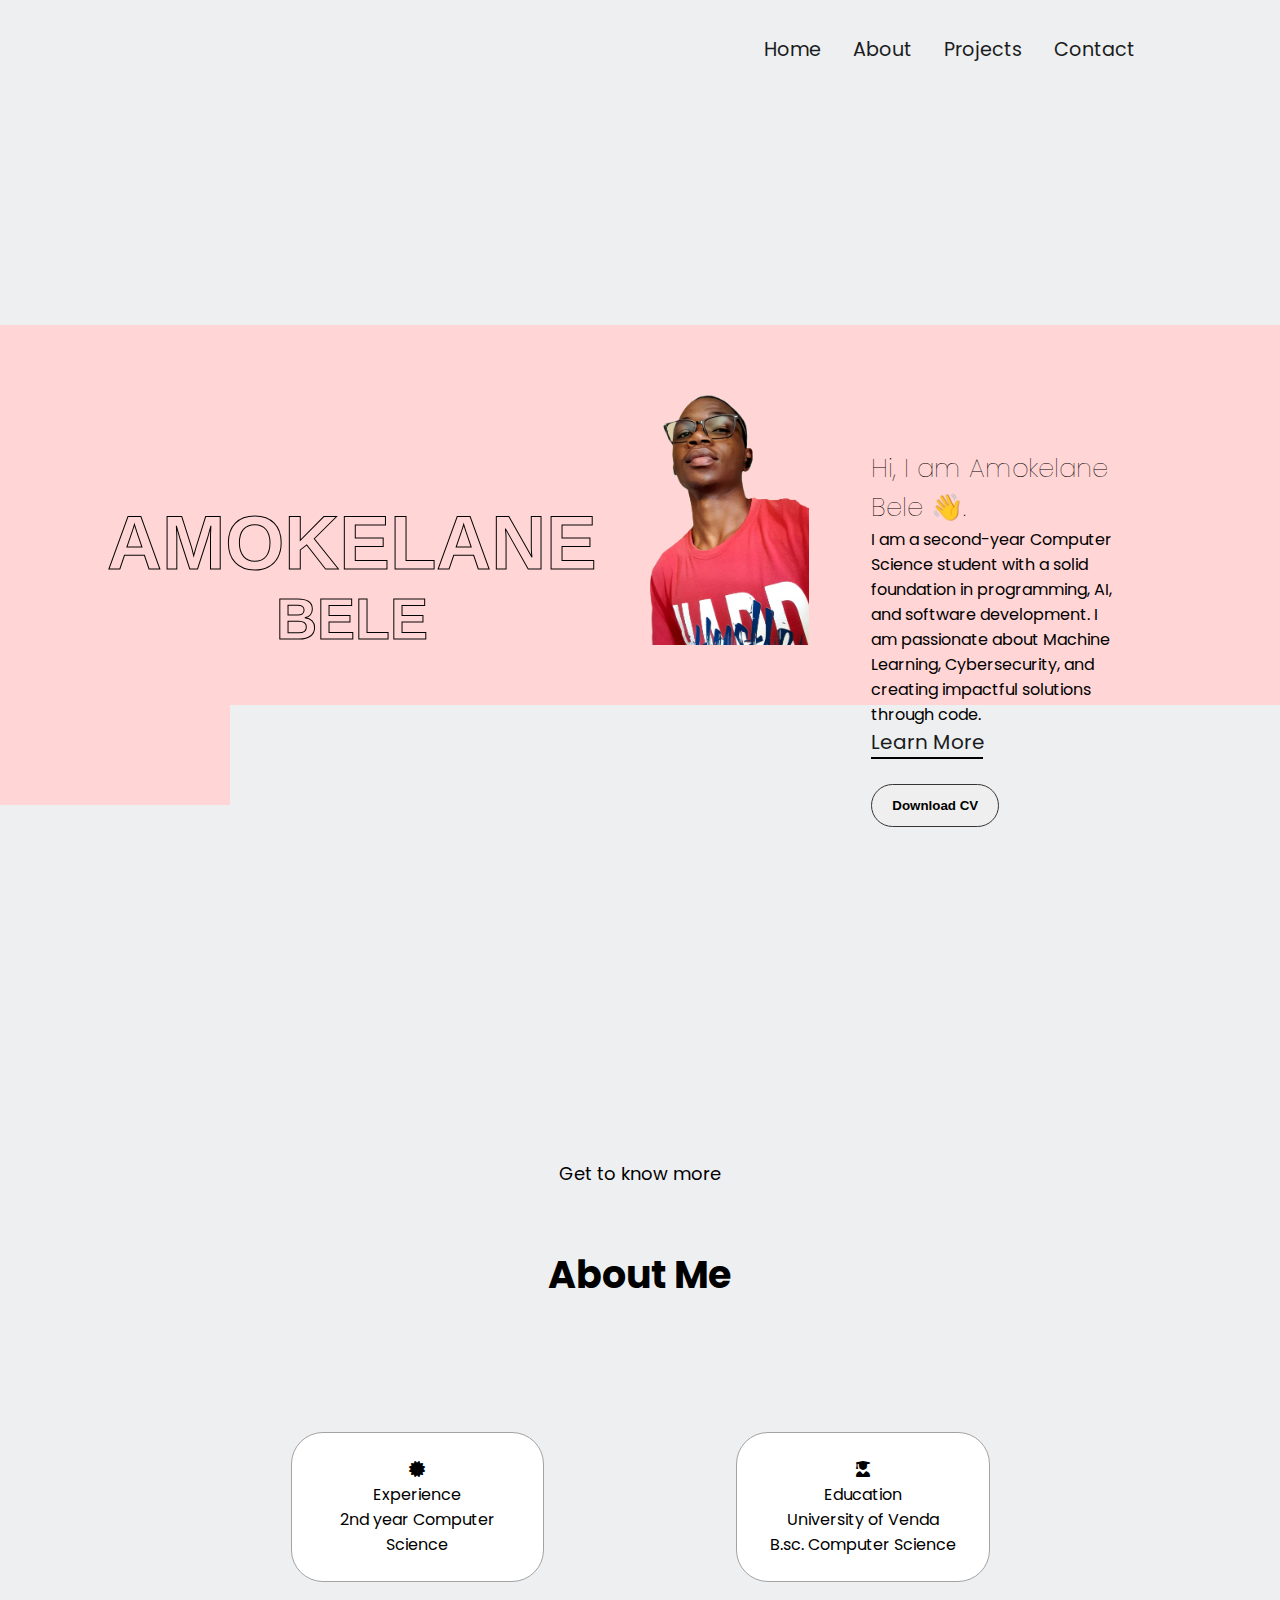
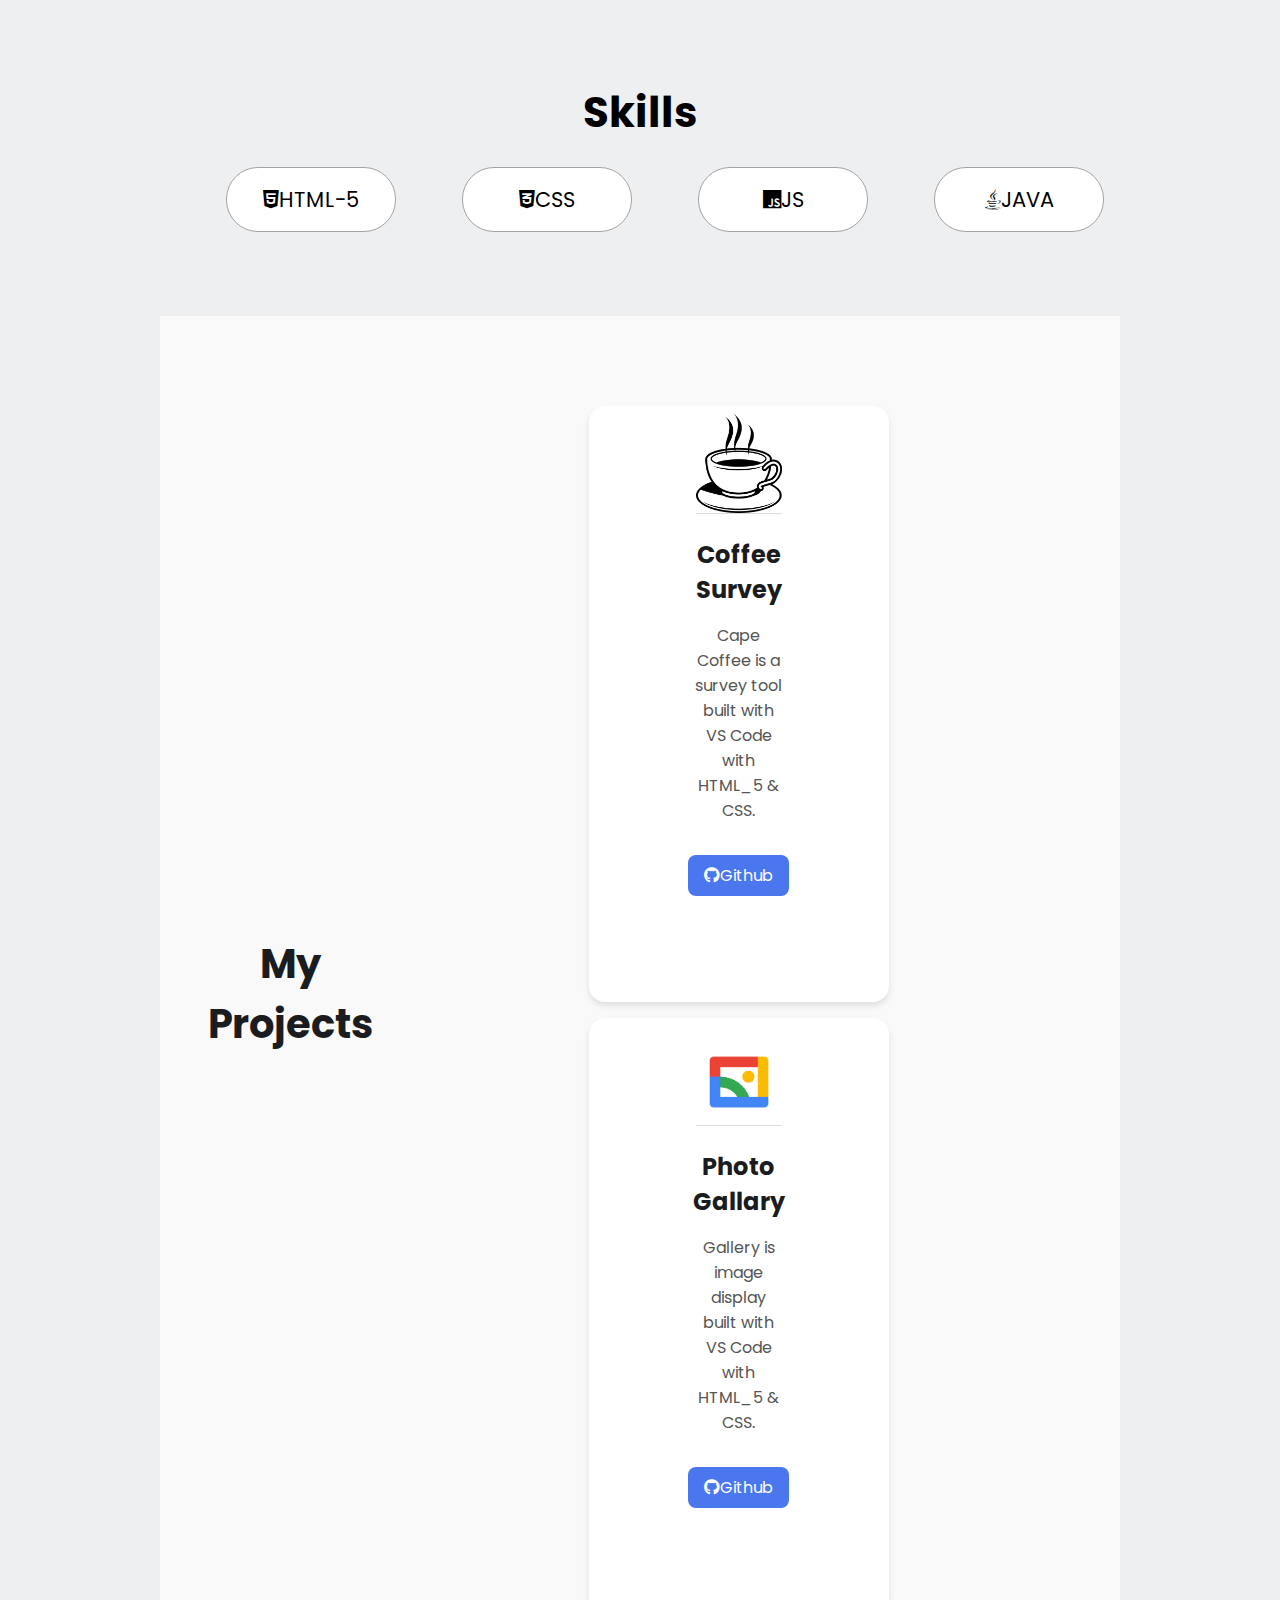
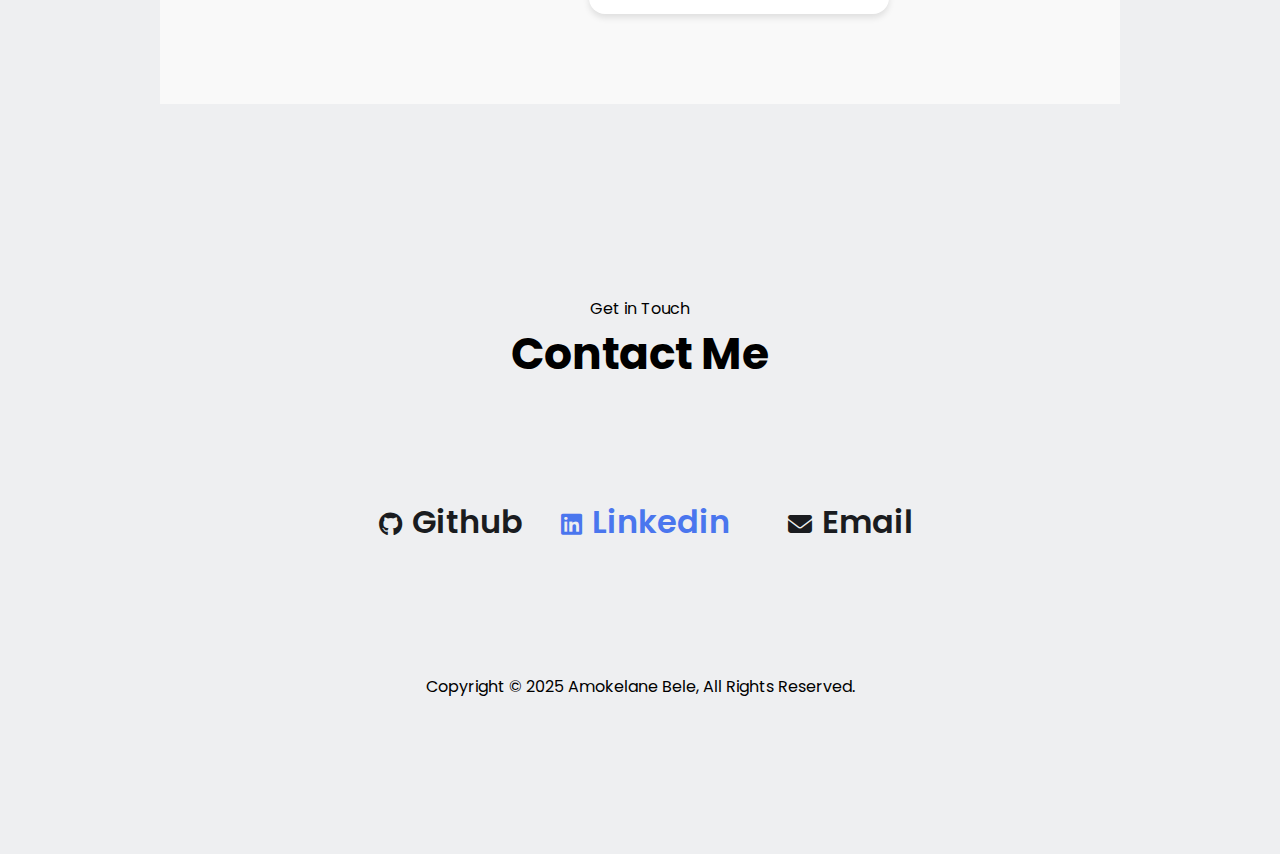
<file: index.html>
<!DOCTYPE html>
<html lang="en">
<head>
    <meta charset="UTF-8">
    <meta name="viewport" content="width=device-width, initial-scale=1.0">
    <!-- link gives more options when it comes to font style -->
    <link href="https://fonts.googleapis.com/css2?family=Poppins:wght@400;600&display=swap" rel="stylesheet">
    <!-- Link file style.css with html -->
     <link rel="stylesheet" href="css/style.css">
     <link rel="stylesheet" href="css/mediaqueries.css">
     <!-- link for the icons like github -->
     <link
     rel="stylesheet"
     href="https://cdnjs.cloudflare.com/ajax/libs/font-awesome/6.5.0/css/all.min.css"
   />
   
    <title>Portfolio</title>
</head>
<body>
    <!-- NAVBAR -->
     <nav id="Desktop">

        <ul class="Desktop">
            <li><a href="#Home">Home</a></li>
            <li><a href="#About">About</a></li>
            <li><a href="#Projects">Projects</a></li>
            <li><a href="#Contact">Contact</a></li>
        </ul>
     </nav>

        <nav id="Desktop-nav">
        <div class="Desktop-Menu">
            
            <div class="Menu-icon" onclick="toggleMenu()">
                <span></span>
                <span></span>
                <span></span>
             </div>

             <div class="Menu-links">
            <li><a href="#Home" onclick="toggleMenu()">Home</a></li>
            <li><a href="#About" onclick="toggleMenu()">About</a></li>
            <li><a href="#Projects" onclick="toggleMenu()">Projects</a></li>
            <li><a href="#Contact" onclick="toggleMenu()">Contact</a></li>
             </div>

        </div>
     </nav>

     <!-- main where most main-code will go -->
      <main>
        <!-- Section 1:Intro -->
        <section id="Home">

            <div class="Home-text-left">
                <h1>AMOKELANE</h1>
                <h2>BELE</h2>
            </div>

            <div class="Home-photo">
                <img src="images/Photo.png" alt="Amo Bele photo" >
            </div>

            <div class="Home-text-right">
                <h2>Hi, I am Amokelane Bele 👋.</h2>
                <p>I am a second-year Computer Science student with a solid foundation in programming, AI, and software development. I am passionate about Machine Learning, Cybersecurity, and creating impactful solutions through code.</p>
                
                <div class="learn-more"><a href="#" target="_blank"><span>Learn More</span></a></div>
                <hr>

                <div class="rectangle-outer">
                    <div class="rectangle-inner"></div>
                </div>

                <br>

                <div class="btn_container button">
                    <button onclick="window.open('PDF/Amokelane_Bele CV.pdf')">Download CV</button>
                </div>

            </div>
        </section> 

        <!-- Section 2:About me -->
        <section id="About">
            <p class="text_p1">Get to know more</p>
            <p class="title">About Me</p>

            <br><br>

            <div class="section-container">

                <div class="about-details-container">
                    <div class="details-container">
                        <p class="Experience-icon"><i class="fa-solid fa-certificate"></i></p>
                        <span>Experience</span>
                        <p>2nd year Computer Science</p>
                    </div>
                
                    <div class="details-container-1">
                        <p class="Experience-icon"><i class="fa-solid fa-user-graduate"></i></p>
                        <span>Education</span>
                        <p>University of Venda</p>
                        <p>B.sc. Computer Science</p>
                    </div>
                    </div>

                   

            </div>

            <div class="skills">
                <h1>Skills</h1>
                <div class="T_skills">
                   <p><i class="fa-brands fa-html5"></i><span>HTML-5</span></p>
                   <p><i class="fa-brands fa-css3-alt"></i><span>CSS</span></p>
                   <p><i class="fa-brands fa-js"></i><span>JS</span></p>
                   <p><i class="fa-brands fa-java"></i><span>JAVA</span></p>
                </div>
            </div>

            </div>
            
        </section>

        <!-- Section 3:Projects -->
        <section id="Projects">
            <h1>My Projects</h1>
            <div class="project-gallery">
                <div class="project-card">
                    <img src="images/Coffee.jpg" alt="Project One">
                    <h2>Coffee Survey</h2>
                    <p>Cape Coffee is a survey tool built with VS Code with HTML_5 & CSS.</p>
                    <a href="https://github.com/23032739/Cape-Coffee.git" class="btn" target="_blank"><i class="fa-brands fa-github"></i><span>Github</span></a>
                </div>

                <div class="project-card">
                    <img src="images/Gallary.png" alt="Project Two">
                    <h2>Photo Gallary  </h2>
                    <p>Gallery is image display built with VS Code with HTML_5 & CSS.</p>
                    <a href="https://github.com/23032739/Photo-Gallary.git" class="btn" target="_blank"><i class="fa-brands fa-github"></i><span>Github</span></a>
                </div>
            </div>
        </section>
          
        <!-- Section 4:Contacts -->
        <section id="Contact">
            <p>Get in Touch</p>
            <h1>Contact Me</h1>
            <div class="right">
                <a href="https://github.com/" target="_blank"><i class="fa-brands fa-github"></i><span>Github</span>
                <!-- </a> this link will open a new tab since it's external -->
    
                <a href="https://www.linkedin.com/in/amokelane-bele-bb0550309/" target="_blank" class="Linkedin"><i class="fa-brands fa-linkedin"></i><span>Linkedin</span>
                </a>
    
                <a href="mailto:dionamu267@gmail.com" target="_blank"><i class="fa-solid fa-envelope"></i><span>Email</span>
                </a> 
        </section>

        <footer>
            <p>Copyright &#169; 2025 Amokelane Bele, All Rights Reserved.</p>
        </footer>

      </main>
      

      <script src="script.js"></script>
    
</body>
</html>
</file>
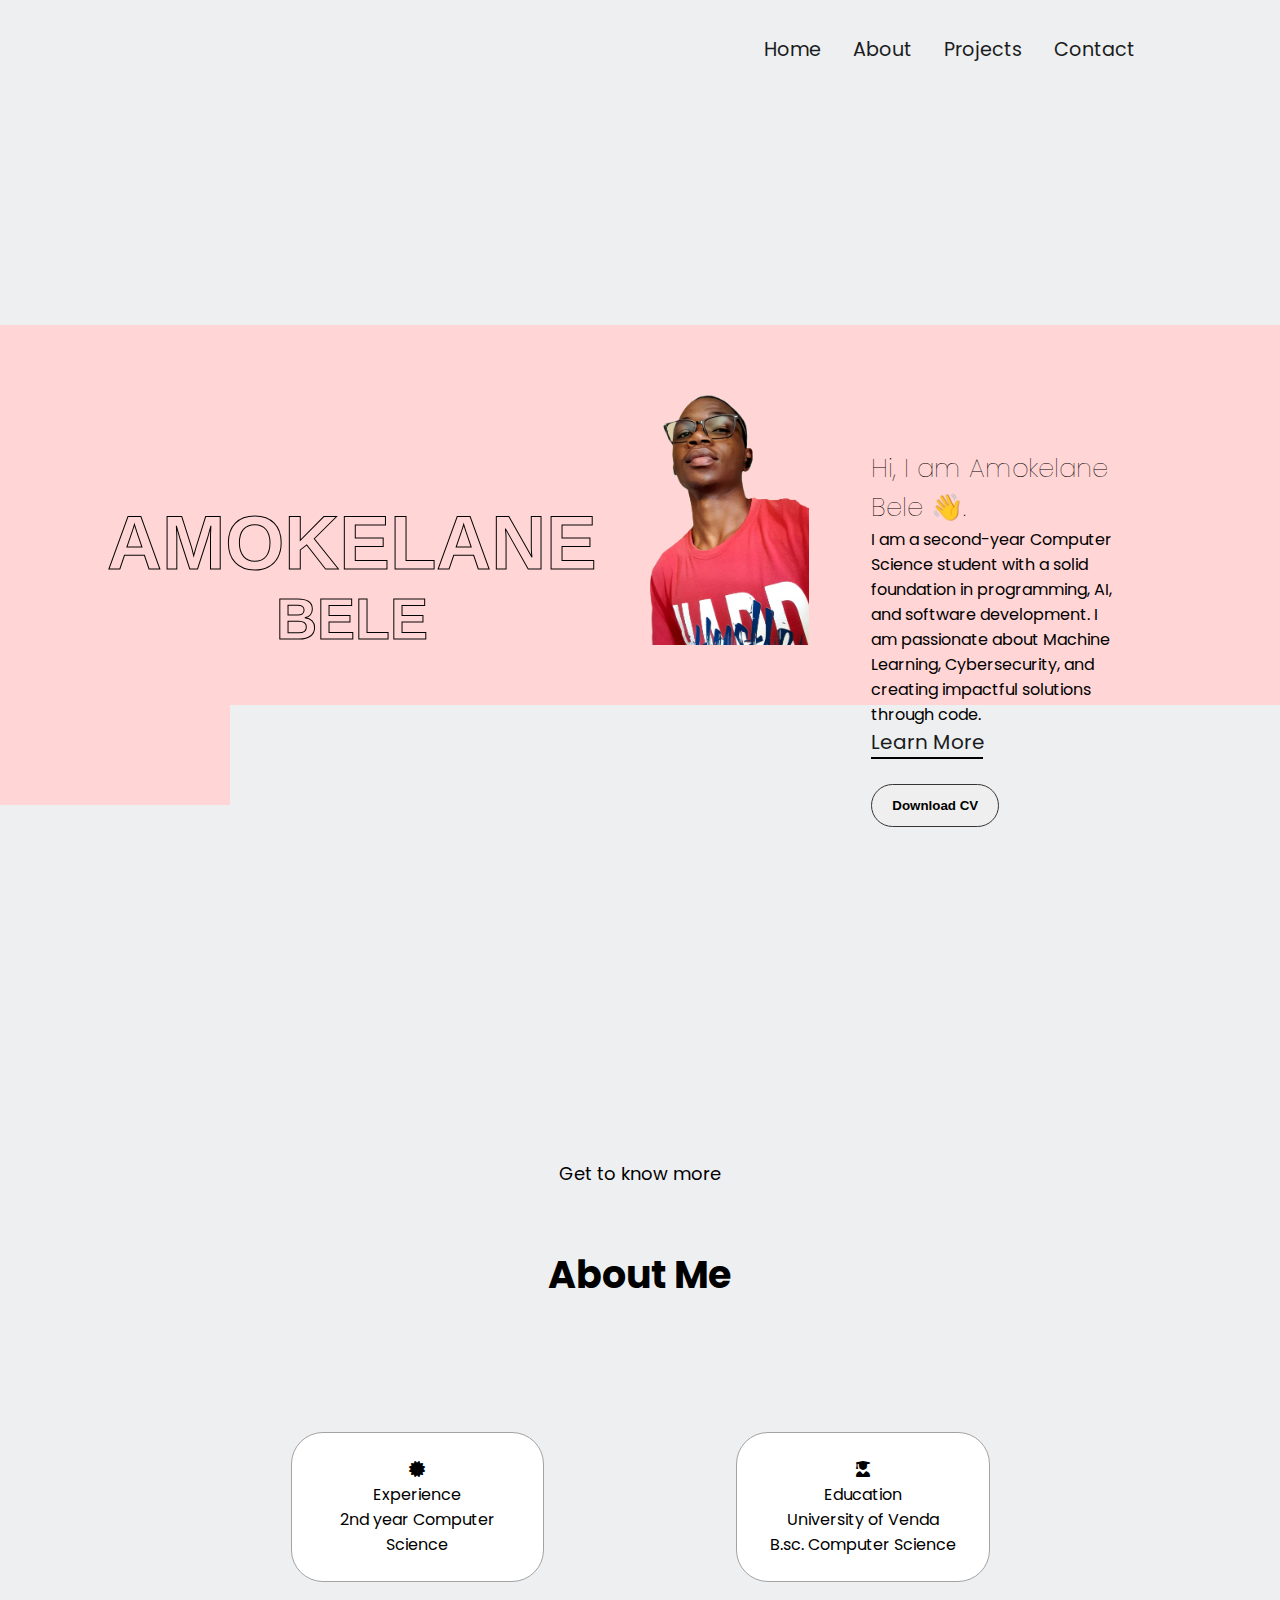
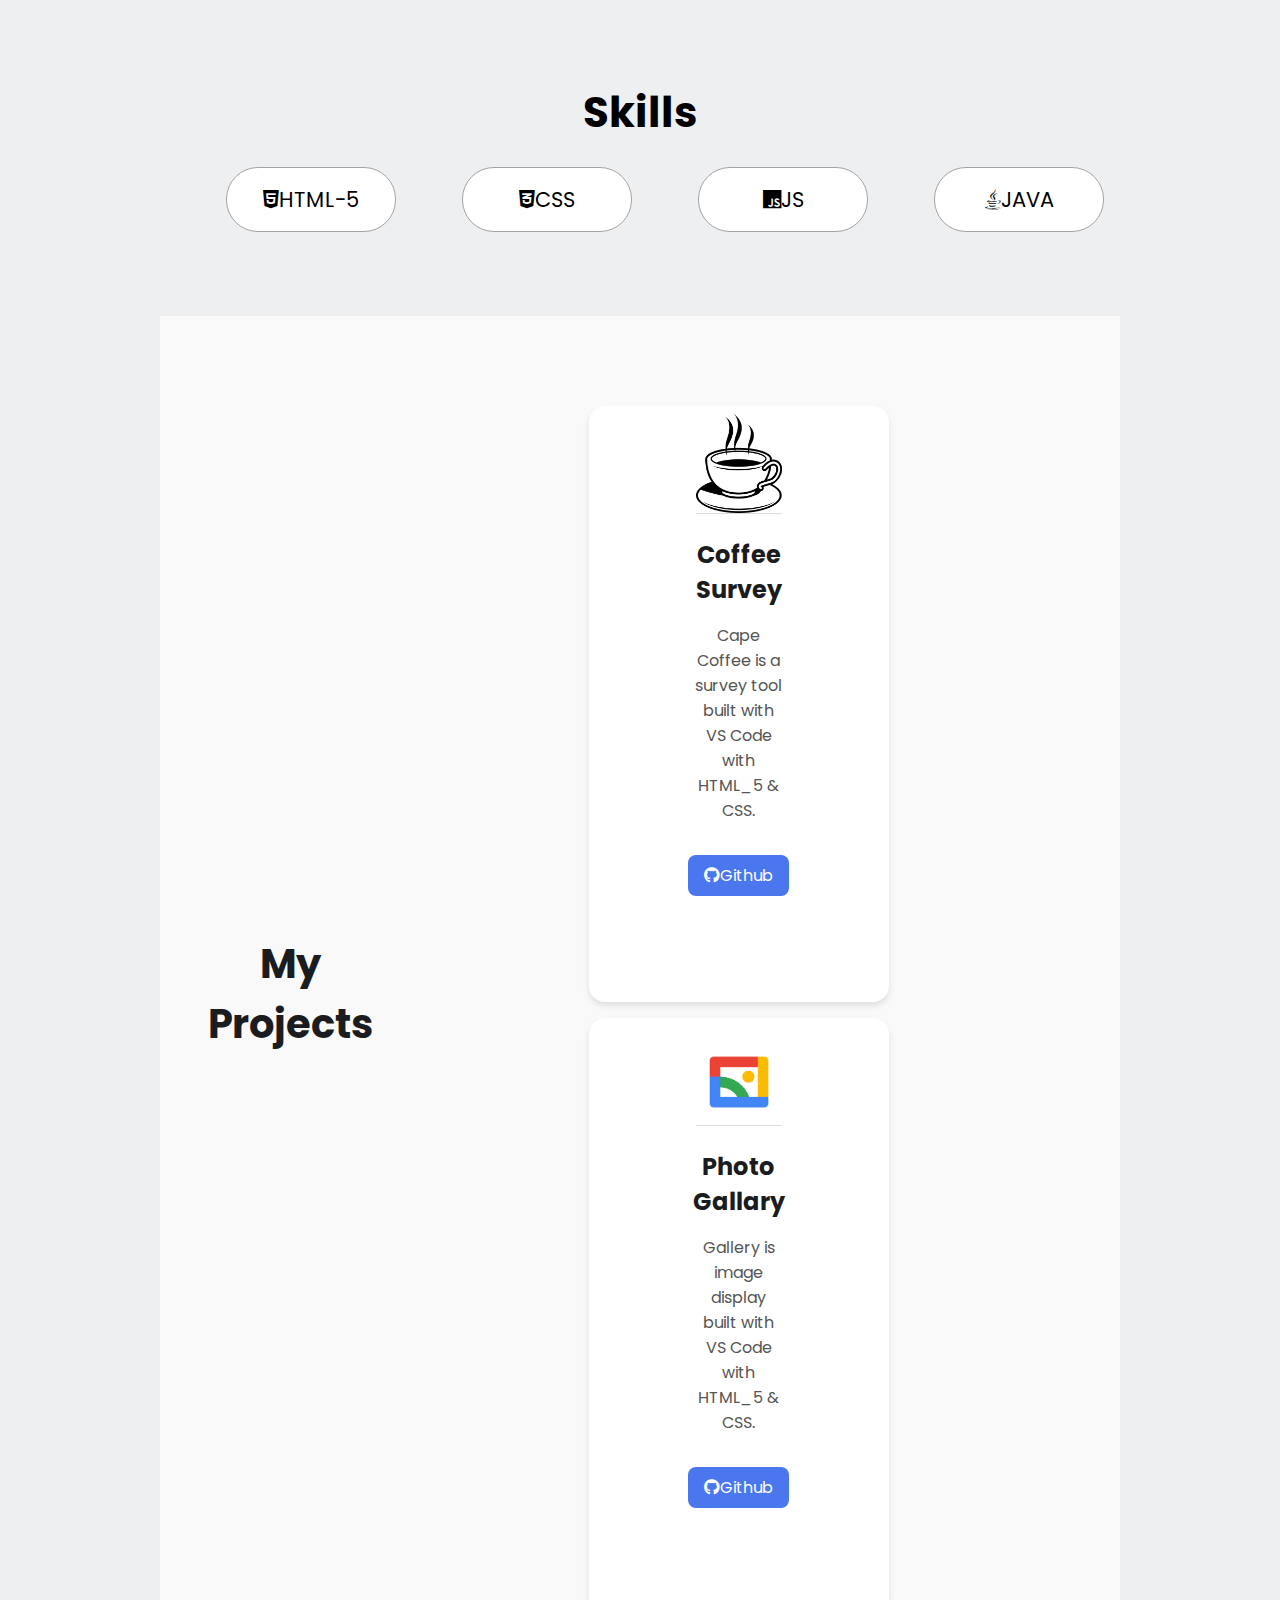
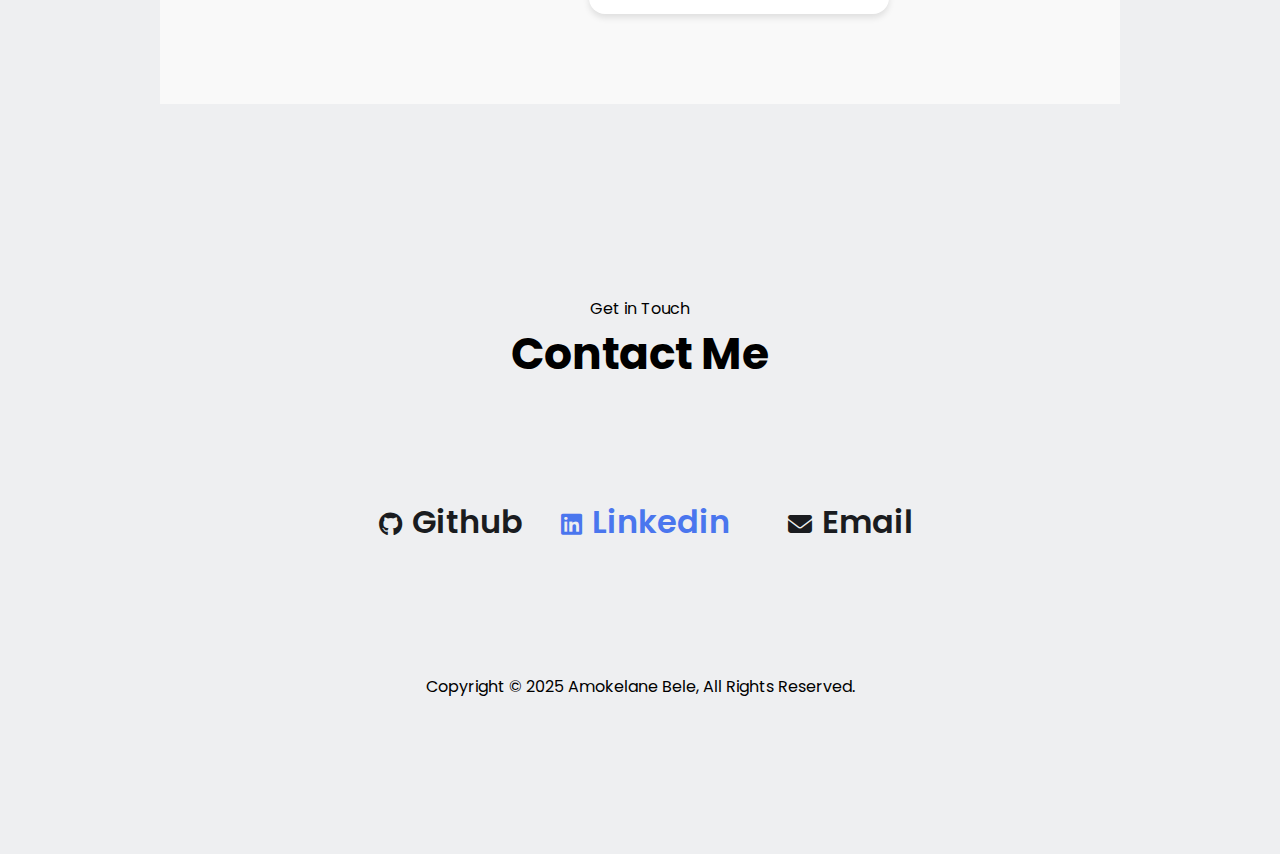
<file: Portfolio.html>
<!DOCTYPE html>
<html lang="en">
<head>
    <meta charset="UTF-8">
    <meta name="viewport" content="width=device-width, initial-scale=1.0">
    <!-- link gives more options when it comes to font style -->
    <link href="https://fonts.googleapis.com/css2?family=Poppins:wght@400;600&display=swap" rel="stylesheet">
    <!-- Link file style.css with html -->
     <link rel="stylesheet" href="css/style.css">
     <link rel="stylesheet" href="css/mediaqueries.css">
     <!-- link for the icons like github -->
     <link
     rel="stylesheet"
     href="https://cdnjs.cloudflare.com/ajax/libs/font-awesome/6.5.0/css/all.min.css"
   />
   
    <title>Portfolio</title>
</head>
<body>
    <!-- NAVBAR -->
     <nav id="Desktop">

        <ul class="Desktop">
            <li><a href="#Home">Home</a></li>
            <li><a href="#About">About</a></li>
            <li><a href="#Projects">Projects</a></li>
            <li><a href="#Contact">Contact</a></li>
        </ul>
     </nav>

        <nav id="Desktop-nav">
        <div class="Desktop-Menu">
            
            <div class="Menu-icon" onclick="toggleMenu()">
                <span></span>
                <span></span>
                <span></span>
             </div>

             <div class="Menu-links">
            <li><a href="#Home" onclick="toggleMenu()">Home</a></li>
            <li><a href="#About" onclick="toggleMenu()">About</a></li>
            <li><a href="#Projects" onclick="toggleMenu()">Projects</a></li>
            <li><a href="#Contact" onclick="toggleMenu()">Contact</a></li>
             </div>

        </div>
     </nav>

     <!-- main where most main-code will go -->
      <main>
        <!-- Section 1:Intro -->
        <section id="Home">

            <div class="Home-text-left">
                <h1>AMOKELANE</h1>
                <h2>BELE</h2>
            </div>

            <div class="Home-photo">
                <img src="images/Photo.png" alt="Amo Bele photo" >
            </div>

            <div class="Home-text-right">
                <h2>Hi, I am Amokelane Bele 👋.</h2>
                <p>I am a second-year Computer Science student with a solid foundation in programming, AI, and software development. I am passionate about Machine Learning, Cybersecurity, and creating impactful solutions through code.</p>
                
                <div class="learn-more"><a href="#" target="_blank"><span>Learn More</span></a></div>
                <hr>

                <div class="rectangle-outer">
                    <div class="rectangle-inner"></div>
                </div>

                <br>

                <div class="btn_container button">
                    <button onclick="window.open('PDF/Amokelane_Bele CV.pdf')">Download CV</button>
                </div>

            </div>
        </section> 

        <!-- Section 2:About me -->
        <section id="About">
            <p class="text_p1">Get to know more</p>
            <p class="title">About Me</p>

            <br><br>

            <div class="section-container">

                <div class="about-details-container">
                    <div class="details-container">
                        <p class="Experience-icon"><i class="fa-solid fa-certificate"></i></p>
                        <span>Experience</span>
                        <p>2nd year Computer Science</p>
                    </div>
                
                    <div class="details-container-1">
                        <p class="Experience-icon"><i class="fa-solid fa-user-graduate"></i></p>
                        <span>Education</span>
                        <p>University of Venda</p>
                        <p>B.sc. Computer Science</p>
                    </div>
                    </div>

                   

            </div>

            <div class="skills">
                <h1>Skills</h1>
                <div class="T_skills">
                   <p><i class="fa-brands fa-html5"></i><span>HTML-5</span></p>
                   <p><i class="fa-brands fa-css3-alt"></i><span>CSS</span></p>
                   <p><i class="fa-brands fa-js"></i><span>JS</span></p>
                   <p><i class="fa-brands fa-java"></i><span>JAVA</span></p>
                </div>
            </div>

            </div>
            
        </section>

        <!-- Section 3:Projects -->
        <section id="Projects">
            <h1>My Projects</h1>
            <div class="project-gallery">
                <div class="project-card">
                    <img src="images/Coffee.jpg" alt="Project One">
                    <h2>Coffee Survey</h2>
                    <p>Cape Coffee is a survey tool built with VS Code with HTML_5 & CSS.</p>
                    <a href="https://github.com/23032739/Cape-Coffee.git" class="btn" target="_blank"><i class="fa-brands fa-github"></i><span>Github</span></a>
                </div>

                <div class="project-card">
                    <img src="images/Gallary.png" alt="Project Two">
                    <h2>Photo Gallary  </h2>
                    <p>Gallery is image display built with VS Code with HTML_5 & CSS.</p>
                    <a href="https://github.com/23032739/Photo-Gallary.git" class="btn" target="_blank"><i class="fa-brands fa-github"></i><span>Github</span></a>
                </div>
            </div>
        </section>
          
        <!-- Section 4:Contacts -->
        <section id="Contact">
            <p>Get in Touch</p>
            <h1>Contact Me</h1>
            <div class="right">
                <a href="https://github.com/" target="_blank"><i class="fa-brands fa-github"></i><span>Github</span>
                <!-- </a> this link will open a new tab since it's external -->
    
                <a href="https://www.linkedin.com/in/amokelane-bele-bb0550309/" target="_blank" class="Linkedin"><i class="fa-brands fa-linkedin"></i><span>Linkedin</span>
                </a>
    
                <a href="mailto:dionamu267@gmail.com" target="_blank"><i class="fa-solid fa-envelope"></i><span>Email</span>
                </a> 
        </section>

        <footer>
            <p>Copyright &#169; 2025 Amokelane Bele, All Rights Reserved.</p>
        </footer>

      </main>
      

      <script src="script.js"></script>
    
</body>
</html>
</file>
<file: css/style.css>
/* :root It's used to store global variables (like colors, sizes, fonts) */
:root {
    --text-color:#1a1c20;
    --link-color:#4a76ee;
    --background-color:#eeeff1;
}

/* Universal selector to target each every element */
* {
    margin:0;
    padding: 0;
    box-sizing: border-box; /*this line makes sure the size and calculation remain same without changing*/
}

html {
    scroll-behavior: smooth;/*Makes sure that the scroll is smooth and balanced*/
}

body {
    font-family:'Poppins',sans-serif;
    background-color: var(--background-color);
}

a {
    color: var(--text-color);
    text-decoration: none; /*this removes underlines from the link which makes it clean*/
}

a .btn{
    transition-duration: all 300ms ease;
}

a:hover {
    color: gray;
    text-decoration: underline;
    text-underline-offset: 1rem; /*create a space between the text and the line*/
    text-decoration-color: rgb(173, 173, 173);
}

/* Desktop Navbar */
nav .Desktop{
    display: flex;
    justify-content: flex-end;
    height: 17vh;
    margin-right: 145px;
    margin-top: 35px;

}

.Desktop {
    gap: 2rem;
    list-style: none;
    font-size: 1.2rem;
    
}

/* Desktop Menu */
#Desktop-nav {
    display: none; /*these so that the Menu does npt showup on a normal desktop screen*/
}

.Desktop-Menu {
    position: relative;
    display: inline-block;
}

.Menu-icon {
    display: flex;
    flex-direction: column;
    justify-content: space-between;
    height: 25px;
    width: 30px;
    cursor: pointer;/*change into a hand to point*/
}

.Menu-icon span {
    width: 100%;
    height: 2px;
    background-color:black ;
    transition: all 0.3 ease-in-out;
}

.Menu-links {
    position: absolute;
    top: 100%;
    right: 0;
    background-color: white;
    width: fit-content;
    max-height: 0;
    overflow: hidden;
    transition: all 0.3 ease-in-out;
}

.Menu-links a {
    display: block;
    padding: 10px;
    text-align: center;
    font-size: 1.5rem;
    color: black;
    text-decoration: none;
    transition: all 0.3 ease-in-out;
}

.Menu-links li {
    list-style: none;
}

.Menu-links.open {
    max-height: 300px;
}

.Menu-icon.open span:first-child {
    transform: rotate(45deg) translate(10px, 5px);
}

.Menu-icon.open span:nth-child(2) {
opacity: 0; /*removing the second line completely*/
}

.Menu-icon.open span:last-child {
    transform: rotate(-45deg) translate(10px, -5px);
}

.Menu-icon span:first-child {
    transform: none;
}

.Menu-icon span:first-child {
    opacity: 1;
}

.Menu-icon span:first-child {
    transform: none;
}

/* Section */
section {
    display: flex;
    align-items: center;
    justify-content: space-around;
    padding-top: 4vh;
    height: 96vh;
    margin: 0 10rem;

    min-height:fit-content;
}

.Home-text-left {
    flex: 1;
    display: flex;
    flex-direction: column;
    justify-content: flex-start;
    align-items: center;
    font-family:  'Arial', sans-serif;
    font-weight: 700;
    font-size: 38px;
    color: transparent;
    -webkit-text-stroke: 1px black;
    text-align: left;
    position: relative;
    top: -63px;
    left: -53px;


}

.Home-text-right h2 {
    font-weight: lighter;
    font-size: 26px;
}

.learn-more a {
    font-size: 20px;
}

.learn-more a:hover {
text-decoration: none;
}

hr {
    width: 112px;
    border: 1px black solid;
}

.Home-Photo {
    flex: 1;
    display: flex;
    justify-content: center;
    align-content: center;
}

 img {
    max-width: 72%;
    margin-top: -230px;
}


.rectangle-outer {
    position: absolute;
    width: 1350px;
    height: 390px;
    background-color: rgb(255, 213, 213);
    z-index: -1;
    right: 0;
    top: 250px;
}

.rectangle-inner {
    position: absolute;
    width: 300px;
    height: 100px;
    background-color: rgb(255, 213, 213);
    bottom: -100px;

}

/* Buttons */
.btn_container button{
    font-weight: 600;
    padding: 13px;
    transition: all 300ms ease;
    width: 8rem;
    border-radius: 2rem;
    border: rgb(53, 53, 53) 0.1rem solid;
}

.btn_container button:hover {
    cursor: pointer;
    background: rgb(53, 53, 53);
    color: white;
}

/* About */
#About {
    display: flex;
    flex-direction: column;
}

.text_p1 {
    display: block;
    font-size: 18px;
    margin-top: -12px;
}

.title {
    display: block;
    font-size: 38px; 
    margin-top: -110px; 
    font-weight: 700;
}

.about-details-container {
    display: flex; 
    flex-direction: row; 
    /* flex-wrap: wrap; */
    justify-content: space-between; 
    align-items: center; 
    gap: 12rem; 
    /* padding-left: 13rem; */
}

.details-container, .details-container-1 {
    flex: 1; 
    max-width: 45%;
    text-align: center;
    padding: 1.5rem;
    margin-top: -23rem;
    background: white;
    border-radius: 2rem;
    border: rgb(53, 53, 53) 0.1rem solid;
    border-color: rgb(163, 163, 163);
}


.skills {
   text-align: center;
   margin-top: -6rem; 
   font-size: 21px;
}

.skills h1 {
    margin-top: -83px;
    margin-bottom: 23px;
}

.T_skills {
    display: flex;
    /* flex-direction: row; */
    justify-content: center;
    align-items: center;
    flex-wrap: wrap;
    gap: 1rem;
    /* gap: 1rem; */
    /* margin-top: 1rem; */
}

.T_skills p {
    margin-left: 50px;
    padding: 1rem;
    width: 170px;
    background: white;
    border-radius: 2rem;
    border: rgb(53, 53, 53) 0.1rem solid;
    border-color: rgb(163, 163, 163);
}

/* PROJECT SECTION */
#Projects {
    max-width: 100%;
    padding: 0 2rem;
    background-color: #f9f9f9;
    text-align: center;
}



#Projects h1 {
    font-size: 2.5rem;
    margin-bottom: 2rem;
    color: var(--text-color);
}

.project-gallery {
    display: flex;
    flex-wrap: wrap;
    justify-content: center;
    gap: 1rem;
    padding: 90px;
}

.project-card {
    background: white;
    padding: 90px;
    width: 790px;
    border-radius: 1rem;
    box-shadow: 0 4px 6px rgba(0, 0, 0, 0.1);
    overflow: hidden;
    max-width: 300px;
    text-align: center;
    transition: transform 0.3s ease, box-shadow 0.3s ease;
}

.project-card:hover {
    transform: translateY(-10px);
    box-shadow: 0 6px 12px rgba(0, 0, 0, 0.2);
}

.project-card img {
    width: 100%;
    height: auto;
    border-bottom: 1px solid #ddd;
}

.project-card h2 {
    font-size: 1.5rem;
    margin: 1rem 0;
    color: var(--text-color);
}

.project-card p {
    font-size: 1rem;
    color: #555;
    padding: 0 1rem 1rem;
}

.project-card .btn {
    display: inline-block;
    margin: 1rem 0;
    padding: 0.5rem 1rem;
    background-color: var(--link-color);
    color: white;
    border-radius: 0.5rem;
    text-decoration: none;
    transition: background-color 0.3s ease;
}

.project-card .btn:hover {
    background-color: #3a5bb5;
}

/* #ContactBAR */
#Contact {
display: flex; /*used to organize two div to the left and right*/
justify-content: space-between; /*space between the divs*/
align-items: center;
padding: 0 50px;
height: 80px;
}

/* target #Contact left in respect to a */
#Contact {
    display: flex;
    flex-direction: column; /* Stack items vertically */
    margin-top: 4rem;
    align-items: center; /* Center items horizontally */
    justify-content: center; /* Center items vertically */
    padding: 8rem; /* Add some padding */
    height: auto; /* Adjust height to fit content */
    text-align: center; /* Center-align text */
}

/* Style the left and right links */
 #Contact .right a {
    font-size: 1.5rem; /* Increase font size */
    font-weight: 600;
    margin-left: 2rem;/* Add spacing between items */
}

.right {
    margin-top: 7rem;
}
/* Style the last child (email button) */
#Contact .right a:last-child {
    font-size: 1.5rem; /* Increase font size */
    padding: 10px 20px; /* Add more padding */
    border-radius: 10px; /* Rounder corners */
}

/* Style the icons */
#Contact .right span {
    font-size: 2rem; /* Increase icon size */
    margin-left: 10px; /* Add spacing between icon and text */
}

.Linkedin {
    color: #4a76ee;
}

#Contact h1 {
    font-size: 44px;
}

footer {
    height: 20vh;
    margin: 0 1rem;
}
    
footer p {
    text-align: center;
}
</file>
<file: css/mediaqueries.css>
/* what this media does is when the screen ratio is less than 1200px the desktop will disappear  and Desktop menu show up*/
@media screen and (max-width:1200px){
#Desktop{
    display: none;
}

#Desktop-nav {
    display: flex;
    justify-content: flex-end;
    margin-right: 45px;
    margin-top: 35px;
}
    
img {
    max-width: 24%;
    /* min-width: 250px; */
    margin-top: -230px;
    position: absolute;
    left: 126px;
    top: 292px;
}

.Home-text-left {
    flex: 1;
    display: flex;
    flex-direction: column;
    justify-content: flex-start;
    align-items: center;
    font-family:  'Arial', sans-serif;
    font-weight: 700;
    font-size: 32px;
    color: transparent;
    -webkit-text-stroke: 1px black;
    text-align: left;
    position: relative;
    top: 133px;
    left: -53px;


}

.rectangle-inner {
    display: none;
}
    
}

@media (max-width:900px) {

       
img {
    max-width: 24%;
    min-width: 250px;
    margin-top: -230px;
    position: absolute;
    left: 126px;
    top: 292px;
}

.Home-text-left {
    flex: 1;
    display: flex;
    flex-direction: column;
    justify-content: flex-start;
    align-items: center;
    font-family:  'Arial', sans-serif;
    font-weight: 700;
    font-size: 32px;
    color: transparent;
    -webkit-text-stroke: 1px black;
    text-align: left;
    position: relative;
    top: 133px;
    left: -53px;
}

.Home-text-right {
    position: absolute;
    top: 615px;

}

.rectangle-outer {
    position: absolute;
    top: -450px;
    height: 660px;
}

}

@media (max-width:600px){

    img {
        width: 90%;
        max-width: 300px;
        margin-top: 0;
    }
    /* #ContactBAR */
  #Contact {
    padding: 0 20px;
  } 

  #Contact .right a {
    font-size: 22px;

  }
 
  /* the background color will look like the rest of the elements in color turning back to white */
  #Contact .right a:last-child {
    color: var(--text-color);
    background-color: transparent;
    padding: 0;
  }

  

   /*target span that when the screen ratio decrease the text disappears */
   #Contact .right span{
    display: none;
   }

   
}

@media (max-width: 600px) {
    section {
        display: flex;
        flex-direction: column; 
        align-items: center; 
        justify-content: center; 
        padding: 20px;
    }

    img {
        position: static; 
        width: 80%; 
        max-width: 300px; 
        height: auto; 
        margin-bottom: 20px; 
    }

    .Home-text-left {
        position: absolute; 
        font-size: 22px; 
        font-weight: 800;
        top: 490px;  
        left: 140px;      
    }

    .Home-text-right {
        position: static; 
        text-align: center; 
        margin-top: 60px; 
    }

    .Home-text-right h2 {
        display: none;
    }

    .rectangle-outer {
        position: absolute;
        top: 175px;
        height: 700px;
    }
}

@media (min-width:1201px) {
    
    .rectangle-outer {
        position: absolute;
        top: 325px;
        height: 380px;

}
}
@media (max-width: 798px) {
    .about-details-container {
        flex-direction: column; 
        align-items: center; 
        margin-top: 9rem;
    }

    .details-container, .details-container-1 {
        max-width: 100%;
        margin-top: -12rem;
        margin-bottom: 1rem; 
    }

    .title {
        display: flex;
        flex-wrap: wrap;
        margin-top: auto;
    }

    .text_p1 {
        display:none;

    }

    .skills h1 {
        margin-top: 87px;
        margin-bottom: 23px;
    }
}

/* project section */
@media (max-width: 600px) {
    .projects-container {
        flex-direction: column;
        align-items: center; 
    }

    .project-card {
        max-width: 90%;
    }
}

@media (min-width: 600px) and (max-width: 1200px) {
    .project-card img {
        display: none;
    }
}
</file>
